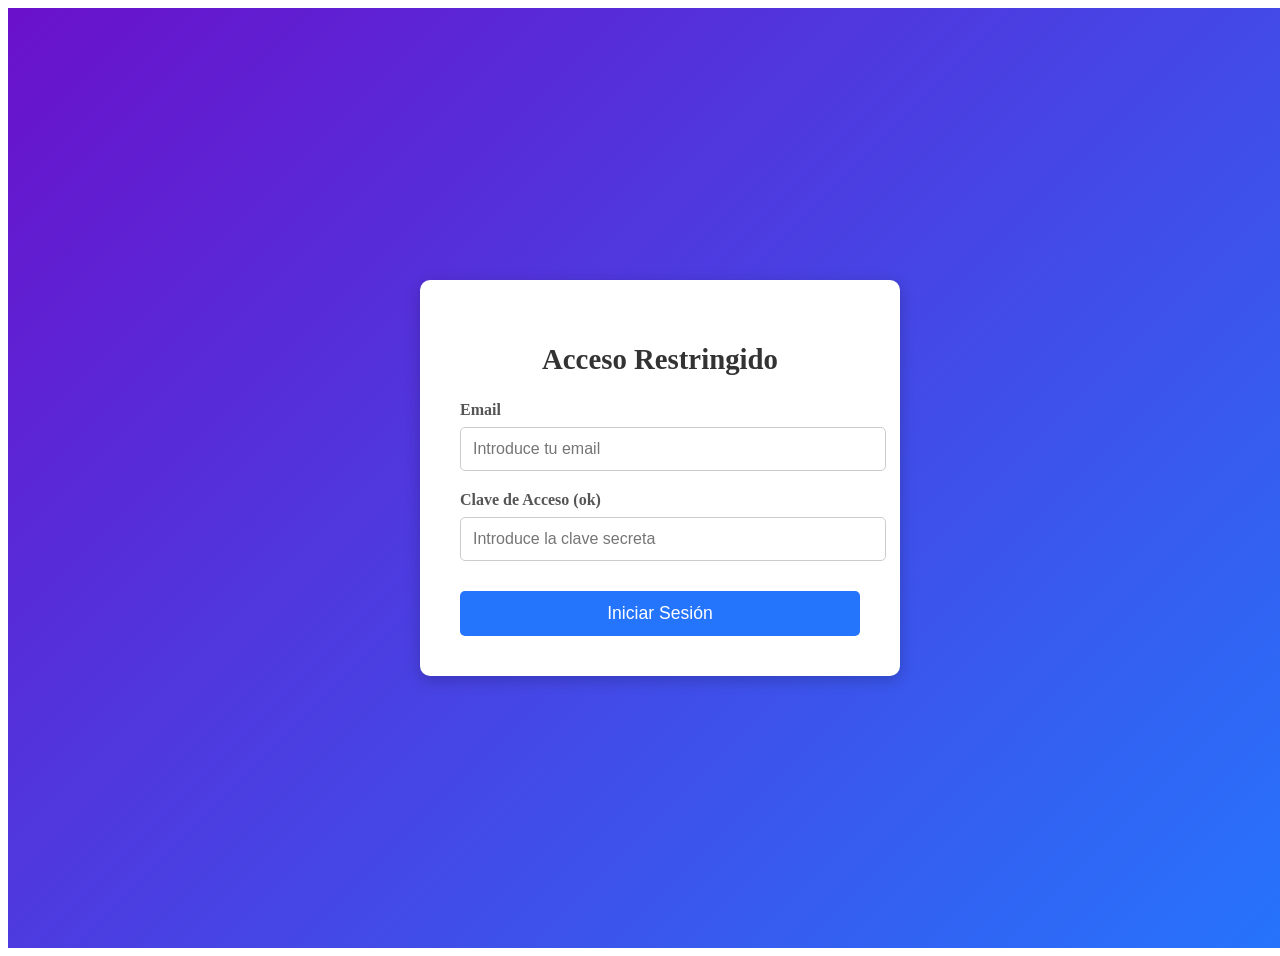
<file: index.html>
<!DOCTYPE html>
<html lang="es">
  <head>
    <meta charset="UTF-8" />
    <meta name="viewport" content="width=device-width, initial-scale=1.0" />
    <title>Login con Clave Estática</title>
    <link rel="stylesheet" href="login.css" />
  </head>
  <body>
    <section class="login-container">
      <div class="login-box">
        <h2>Acceso Restringido</h2>

        <form onsubmit="return validarLogin(event);">
          <div class="input-group">
            <label for="email">Email</label>
            <input
              type="email"
              id="email"
              name="email"
              placeholder="Introduce tu email"
              required
            />
          </div>

          <div class="input-group">
            <label for="password">Clave de Acceso (ok)</label>
            <input
              type="password"
              id="password"
              name="password"
              placeholder="Introduce la clave secreta"
              required
            />
          </div>

          <button type="submit" class="login-button">Iniciar Sesión</button>
        </form>
      </div>
    </section>

    <script src="login.js"></script>
  </body>
</html>
</file>
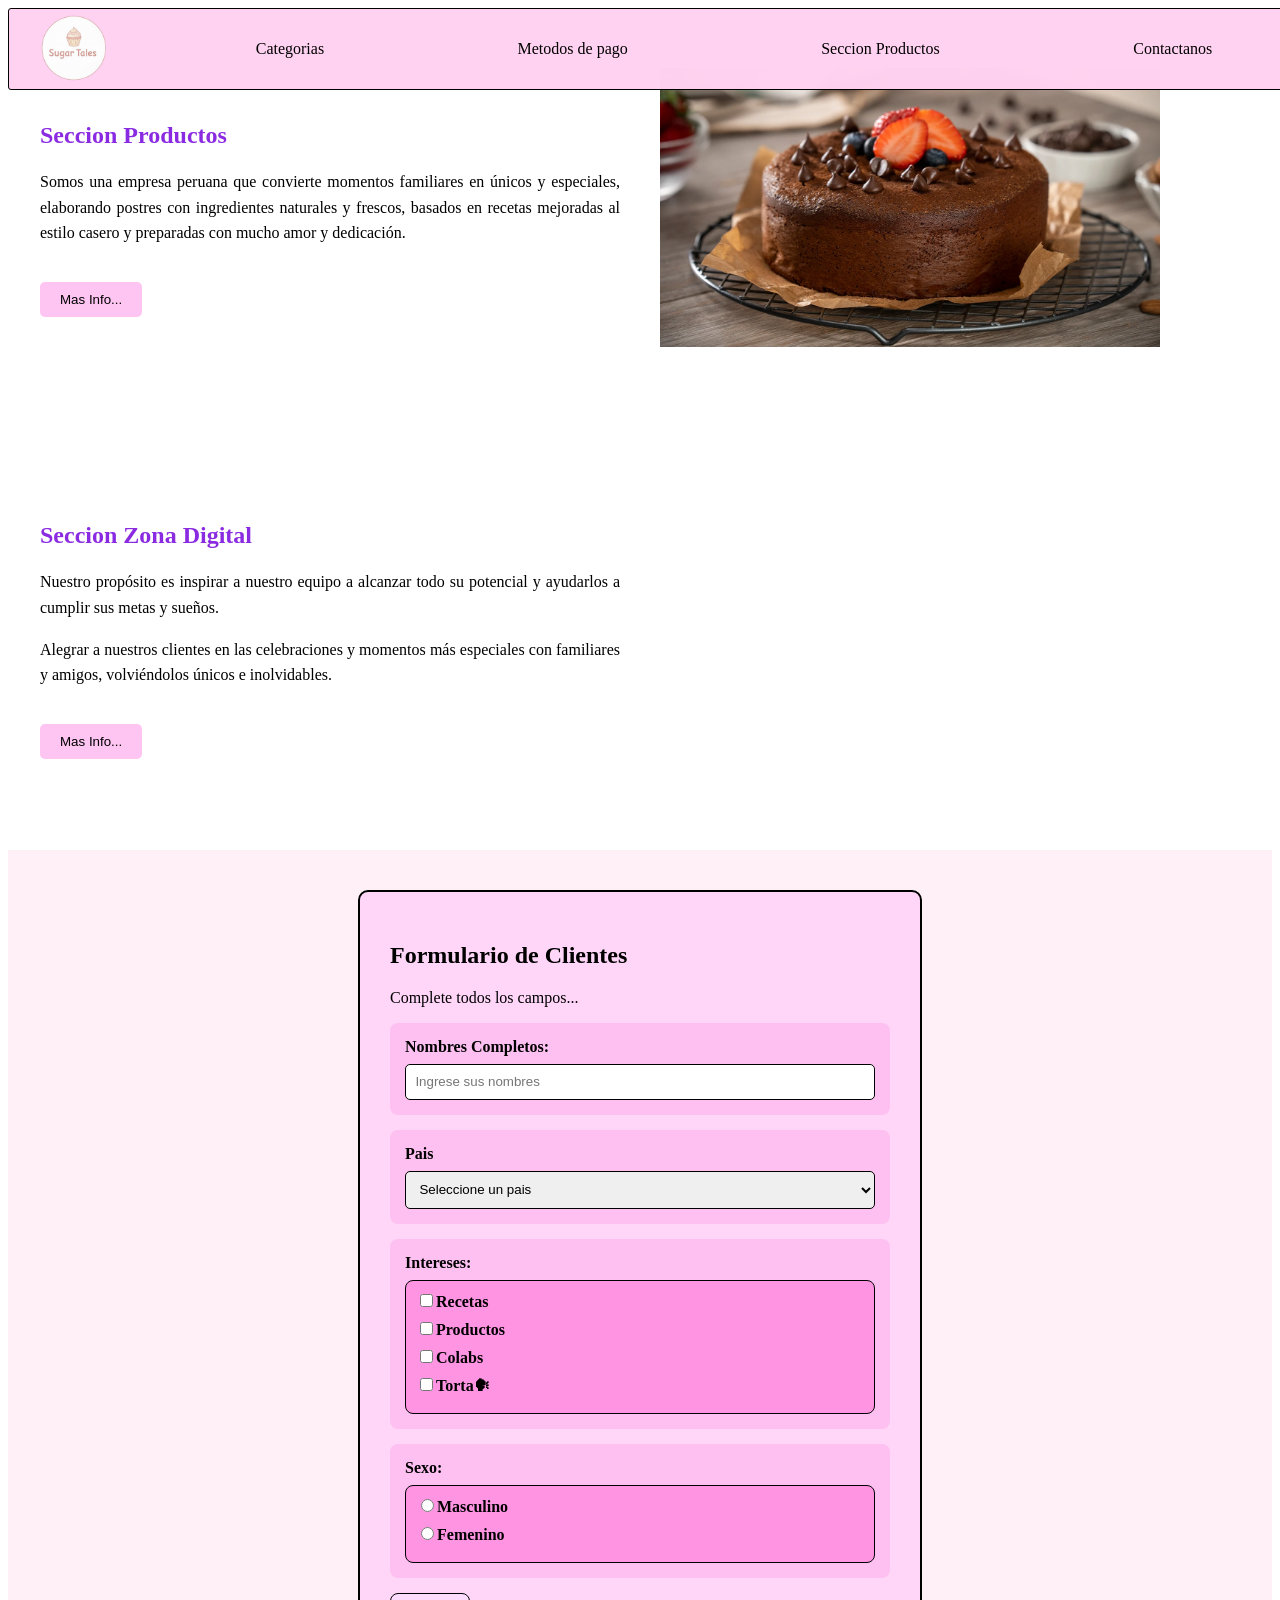
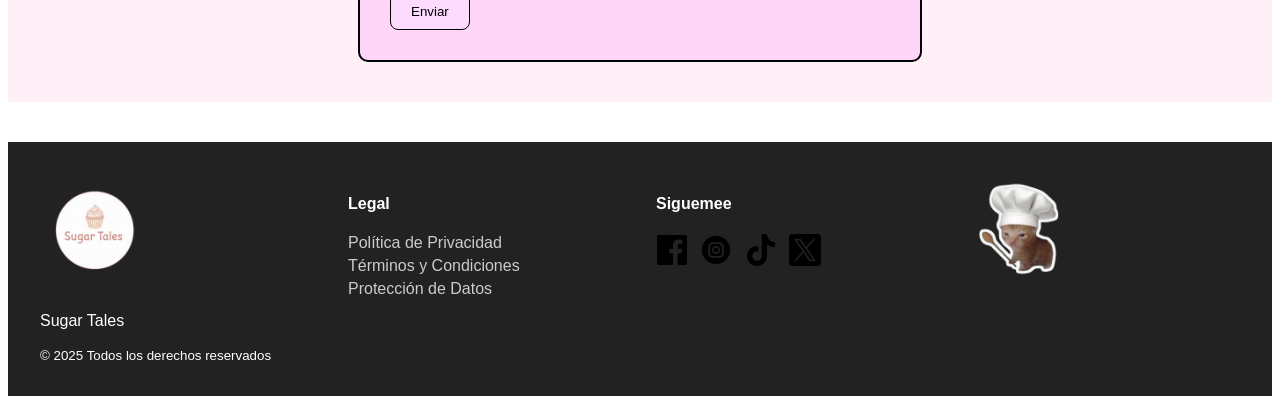
<file: sugar.html>
<!DOCTYPE html>
<html lang="en">
  <head>
    <meta charset="UTF-8" />
    <meta name="viewport" content="width=device-width, initial-scale=1.0" />
    <meta http-equiv="X-UA-Compatible" content="ie=edge" />
    <title>Sugar Tales 🎂</title>
    <link rel="stylesheet" href="styles.css" />
    <link rel="stylesheet" href="Pie.css" />
    <link rel="stylesheet" href="menu_toggle.css" />
  </head>
  <body>
    <nav class="topheader">
      <a href="" class="logo">
        <img width="90" height="90" src="imgs/icono.png" alt="" />
      </a>

      <button class="menu-toggle" aria-label="Abrir menú">&#9776;</button>

      <ul class="Menu-Horizontal">
        <li>
          <a href="">Categorias</a>
          <ul class="Menu-Vertical">
            <li><a href="">Tortas</a></li>
            <li><a href="">Helados</a></li>
            <li><a href="">Frutales</a></li>
            <li><a href="">Mazamorra</a></li>
          </ul>
        </li>

        <li>
          <a href="">Metodos de pago</a>
          <ul class="Menu-Vertical">
            <li><a href="">Yape</a></li>
            <li><a href="">Plin</a></li>
            <li><a href="">Tarjeta</a></li>
          </ul>
        </li>

        <li>
          <a href="#secc-product">Seccion Productos</a>
          <ul class="Menu-Vertical">
            <li><a href="">Tortas</a></li>
            <li><a href="">Helados</a></li>
            <li><a href="">Frutales</a></li>
            <li><a href="">Mazamorra</a></li>
          </ul>
        </li>

        <li>
          <a href="#contactanos">Contactanos</a>
          <ul class="Menu-Vertical">
            <li><a href="">Tortas</a></li>
            <li><a href="">Helados</a></li>
            <li><a href="">Frutales</a></li>
            <li><a href="">Mazamorra</a></li>
          </ul>
        </li>
      </ul>
    </nav>

    <section class="seccion-productos" id="secc-product">
      <div class="div-gral-productos">
        <div class="div-prod-texto">
          <h2>Seccion Productos</h2>
          <p>
            Somos una empresa peruana que convierte momentos familiares en
            únicos y especiales, elaborando postres con ingredientes naturales y
            frescos, basados en recetas mejoradas al estilo casero y preparadas
            con mucho amor y dedicación.
          </p>
          <button>Mas Info...</button>
        </div>

        <div class="div-zonding-img">
          <img src="dolcecap/dolce.jpg" alt="Imagen producto" />
        </div>
      </div>
    </section>

    <section class="seccion-zonding">
      <div class="div-gral-zonding">
        <div class="div-zonding-texto">
          <h2>Seccion Zona Digital</h2>
          <p>
            Nuestro propósito es inspirar a nuestro equipo a alcanzar todo su
            potencial y ayudarlos a cumplir sus metas y sueños.
          </p>

          <p>
            Alegrar a nuestros clientes en las celebraciones y momentos más
            especiales con familiares y amigos, volviéndolos únicos e
            inolvidables.
          </p>
          <button>Mas Info...</button>
        </div>

        <div class="div-zonding-video">
          <iframe
            width="560"
            height="315"
            src="https://www.youtube.com/embed/3swTFNE5XaA?si=0FWnGsUJIfA0LHU7"
            title="YouTube video player"
            frameborder="0"
            allow="accelerometer; autoplay; clipboard-write; encrypted-media; gyroscope; picture-in-picture; web-share"
            referrerpolicy="strict-origin-when-cross-origin"
            allowfullscreen
          >
          </iframe>
        </div>
      </div>
    </section>

    <section class="seccion-formulario" id="contactanos">
      <div class="div-cont-formulario">
        <h2>Formulario de Clientes</h2>
        <p>Complete todos los campos...</p>
        <form class="Formulario">
          <div class="campo">
            <label for="nombre"> Nombres Completos:</label>
            <input
              type="text"
              id="nombre"
              name="nombre"
              placeholder="Ingrese sus nombres"
            />
          </div>
          <div class="campo">
            <label for="pais"> Pais </label>
            <select id="pais" name="pais">
              <option value="">Seleccione un pais</option>
              <option value="Peru">Peru</option>
              <option value="arg">Argentina</option>
              <option value="pol">Polonia</option>
              <option value="ucr">Ucrania</option>
            </select>
          </div>
          <div class="campo">
            <label> Intereses: </label>
            <ul class="lista-checkbox">
              <li>
                <label
                  ><input
                    type="checkbox"
                    name="Intereses"
                    value="a"
                  />Recetas</label
                >
              </li>
              <li>
                <label
                  ><input
                    type="checkbox"
                    name="Intereses"
                    value="a"
                  />Productos</label
                >
              </li>
              <li>
                <label
                  ><input
                    type="checkbox"
                    name="Intereses"
                    value="a"
                  />Colabs</label
                >
              </li>
              <li>
                <label
                  ><input
                    type="checkbox"
                    name="Intereses"
                    value="a"
                  />Torta🗣</label
                >
              </li>
            </ul>
          </div>
          <div class="campo">
            <label> Sexo: </label>
            <ul class="lista-radio">
              <li>
                <label
                  ><input type="radio" name="Sexo" value="m" />Masculino</label
                >
              </li>
              <li>
                <label
                  ><input type="radio" name="Sexo" value="f" />Femenino</label
                >
              </li>
            </ul>
          </div>
          <button type="submit">Enviar</button>
        </form>
      </div>
    </section>

    <section id="footer">
      <footer class="footer">
        <div class="footer-container">
          <div class="footer-brand">
            <img src="imgs/icono.png" alt="Logo" class="footer-logo" />
            <p>Sugar Tales</p>
            <small>© 2025 Todos los derechos reservados</small>
          </div>

          <div class="footer-links">
            <h4>Legal</h4>
            <a href="/Documentos/politica-privacidad.pdf"
              >Política de Privacidad</a
            >
            <a href="/Documentos/TerminosyCondiciones.pdf"
              >Términos y Condiciones</a
            >
            <a href="/Documentos/LeyProteccionDatos.pdf">Protección de Datos</a>
          </div>

          <div class="footer-social">
            <h4>Siguemee</h4>
            <a href="#"
              ><img src="imgs/facebook.png" alt="Facebook" class="social-icon"
            /></a>
            <a href="#"
              ><img
                src="imgs/instagram.png"
                alt="Instagram"
                class="social-icon"
            /></a>
            <a href="#"
              ><img src="imgs/tik-tok.png" alt="Tiktok" class="social-icon"
            /></a>
            <a href="#"
              ><img src="imgs/gorjeo.png" alt="Twitter" class="social-icon"
            /></a>
          </div>

          <div class="footer-brand">
            <img src="imgs/gatochef.png" alt="Logo" class="footer-logo" />
          </div>
        </div>
      </footer>
    </section>

    <script src="menu_toggle.js"></script>
  </body>
</html>
</file>
<file: login.css>
/* Contenedor principal: Centra el formulario */
.login-container {
    display: flex;
    justify-content: center;
    align-items: center;
    min-height: 100vh;
    width: 100%;
    /* Fondo atractivo para la vista de escritorio */
    background: linear-gradient(135deg, #6a11cb 0%, #2575fc 100%);
    padding: 1.25rem; /* 20px de padding */
}

/* La caja del formulario */
.login-box {
    background: white;
    padding: 2.5rem; /* 40px */
    border-radius: 0.625rem; /* 10px */
    box-shadow: 0 0.25rem 0.9375rem rgba(0, 0, 0, 0.2); /* Sombra */
    width: 100%;
    max-width: 25rem; /* 400px, el ancho máximo */
    text-align: center;
}

.login-box h2 {
    margin-bottom: 1.5625rem; /* 25px */
    color: #333;
    font-size: 1.8rem;
}

/* División para agrupar Label e Input */
.input-group {
    margin-bottom: 1.25rem; /* 20px */
    text-align: left;
}

.input-group label {
    display: block;
    margin-bottom: 0.5rem; /* 8px */
    font-weight: bold;
    color: #555;
}

.input-group input {
    width: 100%;
    padding: 0.75rem; /* 12px */
    border: 1px solid #ccc;
    border-radius: 0.3125rem; /* 5px */
    font-size: 1rem;
    transition: border-color 0.3s;
}

.input-group input:focus {
    border-color: #2575fc;
    outline: none;
}

/* Estilo del botón */
.login-button {
    width: 100%;
    padding: 0.75rem; /* 12px */
    border: none;
    border-radius: 0.3125rem; /* 5px */
    background-color: #2575fc;
    color: white;
    font-size: 1.1rem;
    cursor: pointer;
    transition: background-color 0.3s ease;
    margin-top: 0.625rem; /* 10px */
}

.login-button:hover {
    background-color: #0e63e2;
}

/* -------------------------------------- */
/* MEDIA QUERY: RESPONSIVE MÓVILES */
/* -------------------------------------- */

/* Estilos aplicados cuando la pantalla mide 600px o menos */
@media (max-width: 600px) {
    
    /* El contenedor principal simula una vista de aplicación */
    .login-container {
        padding: 0; /* Quita el padding exterior */
        background: #fff; /* Fondo blanco liso */
        align-items: flex-start; /* Mueve el formulario arriba */
        min-height: auto; 
    }

    /* La caja del formulario se expande y pierde los adornos de tarjeta */
    .login-box {
        padding: 1.5rem; /* 24px de padding interno */
        margin-top: 2rem; /* 32px de espacio superior */
        width: 100%;
        max-width: 100%;
        box-shadow: none; /* Elimina la sombra */
        border-radius: 0; /* Elimina el borde redondeado */
        border: none;
    }

    .login-box h2 {
        font-size: 1.7rem; /* Ajuste sutil del tamaño */
        text-align: left;
    }
    
    .input-group input {
        padding: 1rem; /* Aumenta el padding para un mejor toque táctil (16px) */
    }
}
</file>
<file: styles.css>
.topheader {
  position: fixed;
  background-color: rgba(255, 210, 241, 0.986);
  border: 1px solid rgb(0, 0, 0);
  border-radius: 3px;

  width: 100%;
  height: 80px;
  display: flex;
  align-items: center;
  justify-content: space-between;
  padding: 0 20px;
  z-index: 1000;
}

.Menu-Horizontal {
  list-style: none;
  display: flex;
  justify-content: space-around;
  width: 100%;
}

.Menu-Horizontal li a {
  display: Block;
  padding: 15px 20px;
  color: rgb(0, 0, 0);
  text-decoration: none;
}

.Menu-Vertical {
  list-style: none;
  padding: 0;
  position: absolute;
  display: none;
  width: 150px;
  background-color: rgb(250, 133, 188);
  top: 100%;
}

.Menu-Horizontal li a:hover {
  color: rgb(250, 250, 250);
}

.Menu-Horizontal li:hover .Menu-Vertical {
  display: block;
}

/*SECCION PRODUCTOS*/
.seccion-productos {
  padding: 60px 20px;
  background-color: white;
}
.div-gral-productos {
  display: flex;
  justify-content: space-between;
  align-items: center;
  max-width: 1200px;
  margin: 0 auto;
  gap: 40px;
}

.div-prod-texto {
  flex: 1;
}
.div-prod-texto h2 {
  color: blueviolet;
}

.div-prod-texto p {
  color: black;
  line-height: 1.6;
  font-size: 16px;
  text-align: justify;
}

.div-prod-texto button {
  margin-top: 20px;
  padding: 10px 20px;
  background-color: rgb(255, 197, 242);
  color: black;
  border: none;
  border-radius: 5px;
  cursor: pointer;
  transition: transform 0.3s ease;
}
/*efecto boton */
.div-prod-texto button:hover {
  transform: scale(1.1);
}
/*********/

.div-zonding-img {
  flex: 1;
}

.div-zonding-img img {
  width: 100%;
  max-width: 500px;
}

/*seccion zona digital*/
.seccion-zonding {
  padding: 60px 20px;
  background-color: white;
}

.div-gral-zonding {
  display: flex;
  justify-content: space-between;
  align-items: center;
  max-width: 1200px;
  margin: 0 auto;
  gap: 40px;
}

.div-zonding-texto {
  flex: 1;
}

.div-zonding-texto h2 {
  color: blueviolet;
}

.div-zonding-texto p {
  color: black;
  line-height: 1.6;
  font-size: 16px;
  text-align: justify;
}

.div-zonding-texto button {
  margin-top: 20px;
  padding: 10px 20px;
  background-color: rgb(255, 197, 242);
  color: black;
  border: none;
  border-radius: 5px;
  cursor: pointer;
  transition: transform 0.3s ease;
}

/*efecto boton */
.div-zonding-texto button:hover {
  transform: scale(1.1);
}
/*********/

.div-zonding-video {
  flex: 1;
}

.div-zonding-video iframe {
  width: 100%;
  max-width: 500px;
}

/*seccion formulario*/
.seccion-formulario {
  background-color: rgba(252, 130, 191, 0.123);
  padding: 40px;
  border: 3px;
  display: flex;
  justify-content: center;
  margin-bottom: 40px;
}

.div-cont-formulario {
  background-color: rgb(255, 214, 248);
  padding: 30px;
  border: 2px solid rgb(0, 0, 0);
  border-radius: 10px;
  width: 100%;
  max-width: 500px;
}

.campo {
  background-color: rgb(253, 192, 241);
  padding: 15px;
  border: 1px;
  border-radius: 8px;
  margin-bottom: 15px;
}

.Formulario label {
  display: block;
  font-weight: 600;
  margin-bottom: 8px;
  color: rgb(0, 0, 0);
}

.Formulario input[type="text"],
.Formulario select {
  width: 100%;
  padding: 2%;
  border: 1px solid black;
  border-radius: 5px;
  box-sizing: border-box;
}

.lista-checkbox,
.lista-radio {
  list-style: none;
  padding: 10px;
  margin: 0;
  border: 1px;
  background-color: rgb(255, 148, 227);
  border-radius: 8px;
  border: 1px solid black;
}

.Formulario button {
  background-color: rgb(252, 219, 255);
  color: black;
  border: 1.5px solid rgb(0, 0, 0);
  cursor: pointer;
  border-radius: 8px;
  padding: 10px 20px;
  transition: transform 0.3s ease;
}

/*efecto boton enviar*/
.Formulario button:hover {
  transform: scale(1.1);
}
/*********/
</file>
<file: Pie.css>
/* Footer general */
.footer {
  background-color: #222; /* Fondo oscuro para contraste */
  color: white;
  padding: 2rem 1rem;
  font-family: "Roboto", sans-serif;
}

/* Contenedor flexible para 3 columnas */
.footer-container {
  display: flex;
  flex-direction: row;
  justify-content: space-between;
  flex-wrap: wrap;
  max-width: 1200px;
  margin: auto;
  gap: 2rem;
}

/* Marca o logotipo */
.footer-brand {
  flex: 1;
  min-width: 200px;
}

.footer-logo {
  width: 110px;
  height: auto;
  margin-bottom: 0.5rem;
}

/* Enlaces legales */
.footer-links {
  flex: 1;
  min-width: 200px;
}

.footer-links a {
  display: block;
  color: #ccc;
  text-decoration: none;
  margin: 0.3rem 0;
}

.footer-links a:hover {
  color: #fff;
}

/* Redes sociales con íconos */
.footer-social {
  flex: 1;
  min-width: 200px;
}

.social-icon {
  width: 32px;
  height: 32px;
  margin-right: 0.5rem;
  transition: transform 0.2s ease-in-out;
}

.social-icon:hover {
  transform: scale(1.2);
}

/* Responsive para pantallas pequeñas */
@media (max-width: 768px) {
  .footer-container {
    flex-direction: column;
    align-items: center;
    text-align: center;
  }

  .footer-social img {
    margin-bottom: 0.5rem;
  }
}
</file>
<file: menu_toggle.css>
/* BOTÓN HAMBURGUESA (ESCONDE EN DESKTOP) */
.menu-toggle {
  display: none; /* Oculto por defecto */
  font-size: 2rem; /* Tamaño del ícono hamburguesa */
  background: none; /* Sin fondo */
  border: none; /* Sin bordes */
  cursor: pointer; /* Manito al pasar el mouse */
  margin-right: 1rem; /* Espacio entre el borde derecho */
  margin-left: auto; /* Solo agrega esto */
}

/* RESPONSIVE: MÓVILES */
@media (max-width: 768px) {
  .menu-toggle {
    display: block; /* Mostrar botón hamburguesa en móviles */
    color: black;
  }

  .Menu-Horizontal {
    display: none; /* Ocultar menú horizontal por defecto */
    flex-direction: column; /* Mostrarlo en vertical al activarse */
    width: 100%;
    background-color: white;
    position: absolute;
    top: 5rem; /* Debajo del menú fijo */
    left: 0;
  }

  .Menu-Horizontal.active {
    display: flex; /* Mostrar menú al activar la clase */
  }

  .Menu-Horizontal li {
    border-bottom: 1px solid #ccc; /* Líneas separadoras */
  }
}
</file>
